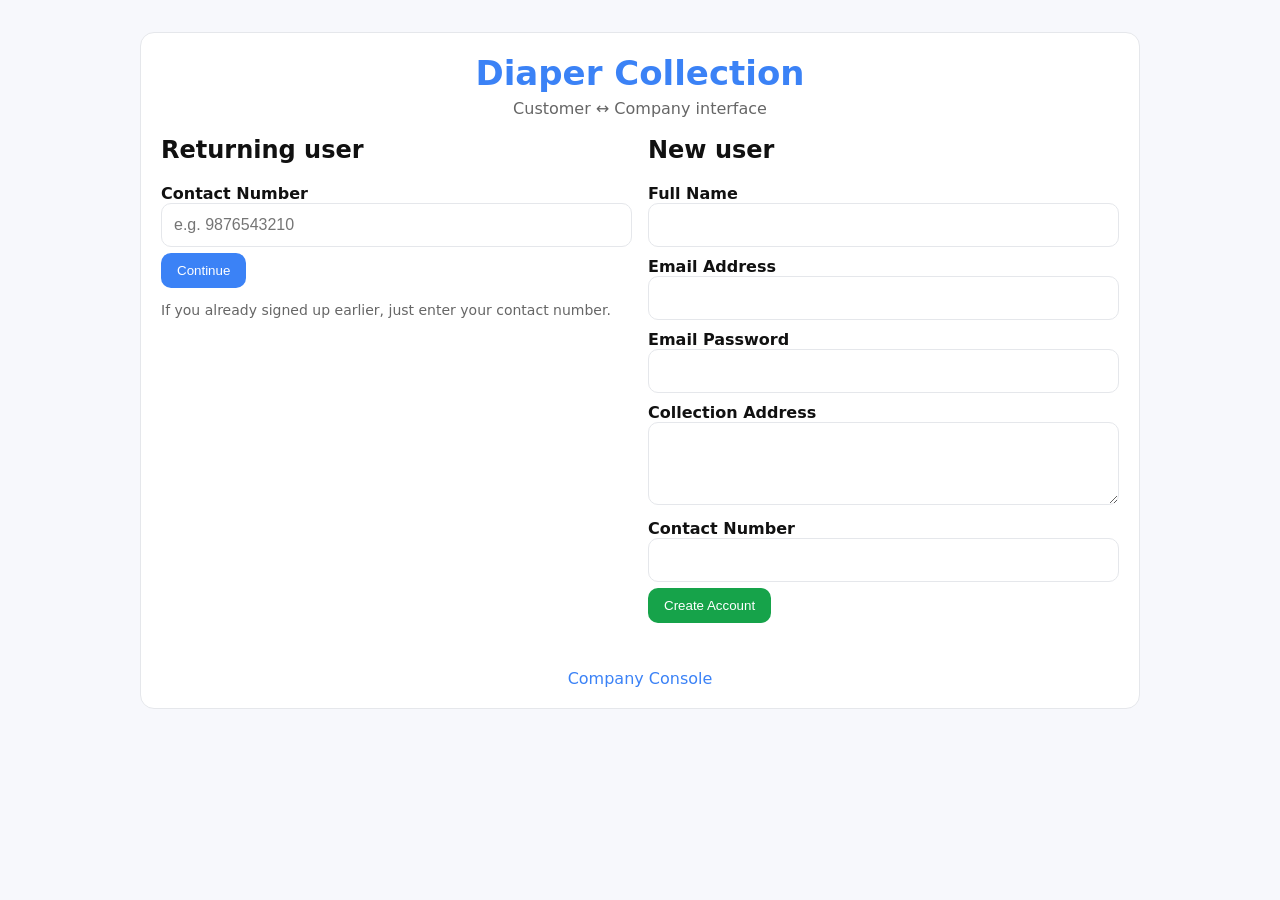
<file: index.html>
<!DOCTYPE html>
<html lang="en">
<head>
  <meta charset="UTF-8" />
  <title>Diaper Collection | Sign In</title>
  <link rel="stylesheet" href="style.css" />
</head>
<body data-page="index">
  <div class="container card">
    <h1 class="brand">Diaper Collection</h1>
    <p class="subtitle">Customer ↔ Company interface</p>

    <div class="split">
      <!-- Returning user -->
      <div class="panel">
        <h2>Returning user</h2>
        <form id="returnForm">
          <label>Contact Number
            <input type="tel" id="returnContact" placeholder="e.g. 9876543210" required />
          </label>
          <button type="submit" class="btn primary">Continue</button>
          <p class="hint">If you already signed up earlier, just enter your contact number.</p>
          <div id="returnError" class="error"></div>
        </form>
      </div>

      <!-- New user -->
      <div class="panel">
        <h2>New user</h2>
        <form id="newUserForm">
          <label>Full Name
            <input type="text" id="name" required />
          </label>
          <label>Email Address
            <input type="email" id="email" required />
          </label>
          <label>Email Password
            <input type="password" id="password" required />
          </label>
          <label>Collection Address
            <textarea id="address" rows="3" required></textarea>
          </label>
          <label>Contact Number
            <input type="tel" id="contact" required />
          </label>
          <button type="submit" class="btn success">Create Account</button>
          <div id="newUserError" class="error"></div>
        </form>
      </div>
    </div>

    <div class="footer-links">
      <a href="company.html" class="link">Company Console</a>
    </div>
  </div>

  <script src="script.js"></script>
</body>
</html>
</file>
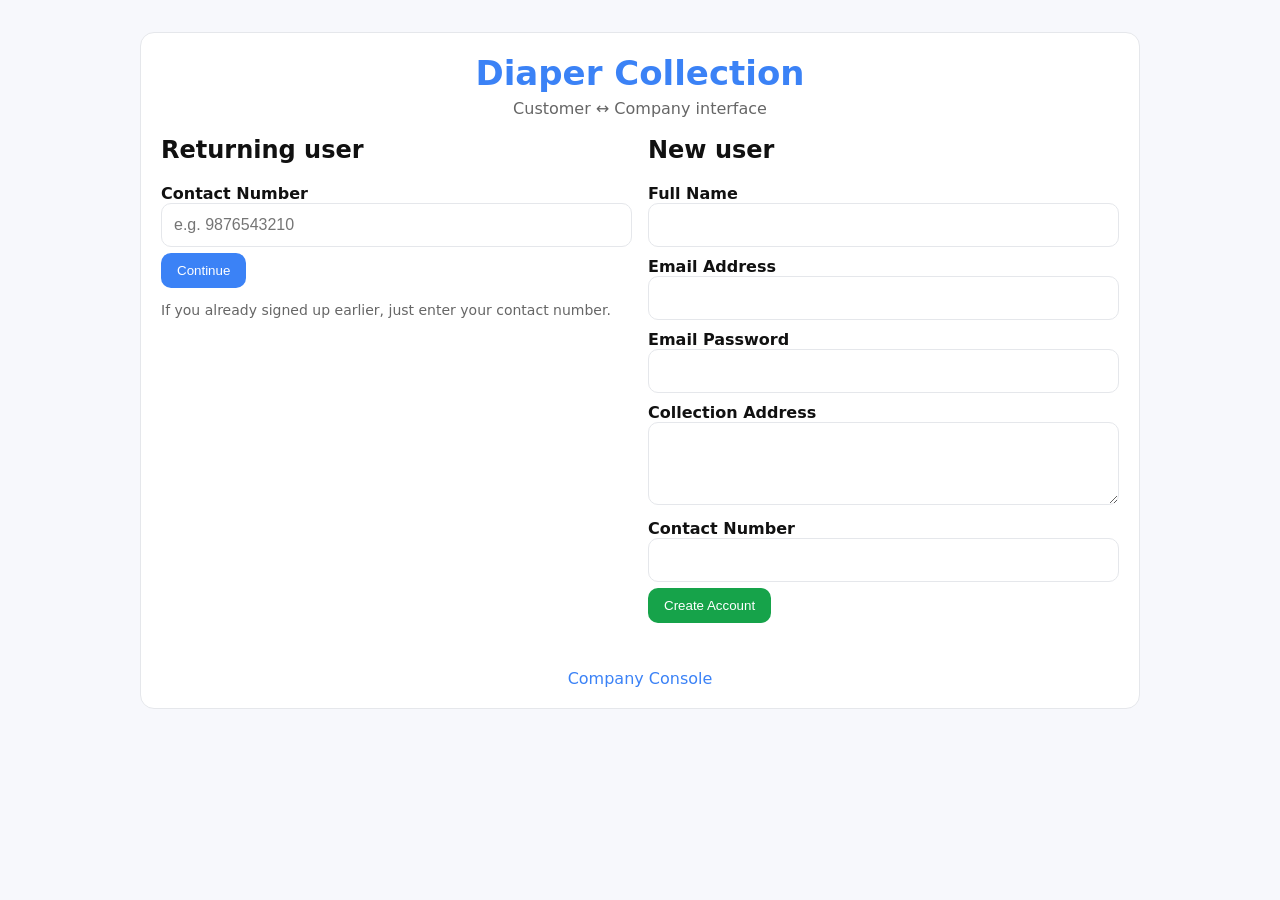
<file: awareness.html>
<!DOCTYPE html>
<html lang="en">
<head>
  <meta charset="UTF-8" />
  <title>Diaper Collection | Awareness</title>
  <link rel="stylesheet" href="style.css" />
</head>
<body data-page="awareness">
  <header class="topbar">
    <div class="brand-sm">Diaper Collection</div>
    <nav class="topnav">
      <a href="points.html" class="btn light">Check My Points</a>
      <button id="logoutBtn" class="btn">Logout</button>
    </nav>
  </header>

  <main class="container card">
    <h2>Welcome, <span id="welcomeName">Customer</span> 👋</h2>

    <section class="grid-2">
      <div>
        <h3>Why collect diapers?</h3>
        <ul class="bullets">
          <li>Reduces landfill volume and leachate contamination</li>
          <li>Cuts methane emissions from decomposing organics</li>
          <li>Separates sanitary waste to protect public health</li>
        </ul>

        <h3>What we do: Pyrolysis ♻️</h3>
        <p>
          We apply <strong>pyrolysis</strong>—heating waste in the absence of oxygen—to convert
          diapers into useful outputs like oil, gas, and char. This lowers volume, recovers energy,
          and keeps neighborhoods cleaner.
        </p>
        <p class="note">Every 10 diapers you notify earns you <strong>5 points</strong>.</p>
      </div>

      <div class="action-box">
        <h3>Have diapers to pick up?</h3>
        <p>Click below to notify us. We’ll record your count and update your points.</p>
        <button id="notifyBtn" class="btn primary big">Notify Diapers</button>
        <div class="mini">We’ll also alert the company team with your name, address and contact.</div>
      </div>
    </section>
  </main>

  <!-- On-screen modal: earned points -->
  <div id="pointsModal" class="modal hidden">
    <div class="modal-card">
      <div class="modal-title">🎉 Points Updated</div>
      <div id="pointsMsg" class="modal-body"></div>
      <div class="modal-actions">
        <button id="addMoreBtn" class="btn success">Add More</button>
        <button id="okBtn" class="btn">OK</button>
      </div>
    </div>
  </div>

  <!-- On-screen modal: enter diaper count -->
  <div id="countModal" class="modal hidden">
    <div class="modal-card">
      <div class="modal-title">Enter Diaper Count</div>
      <label class="modal-input">
        <input type="number" id="diaperInput" min="0" step="1" placeholder="e.g. 10" />
      </label>
      <div class="modal-actions">
        <button id="countCancel" class="btn">Cancel</button>
        <button id="countOk" class="btn primary">Submit</button>
      </div>
    </div>
  </div>

  <script src="script.js"></script>
</body>
</html>
</file>
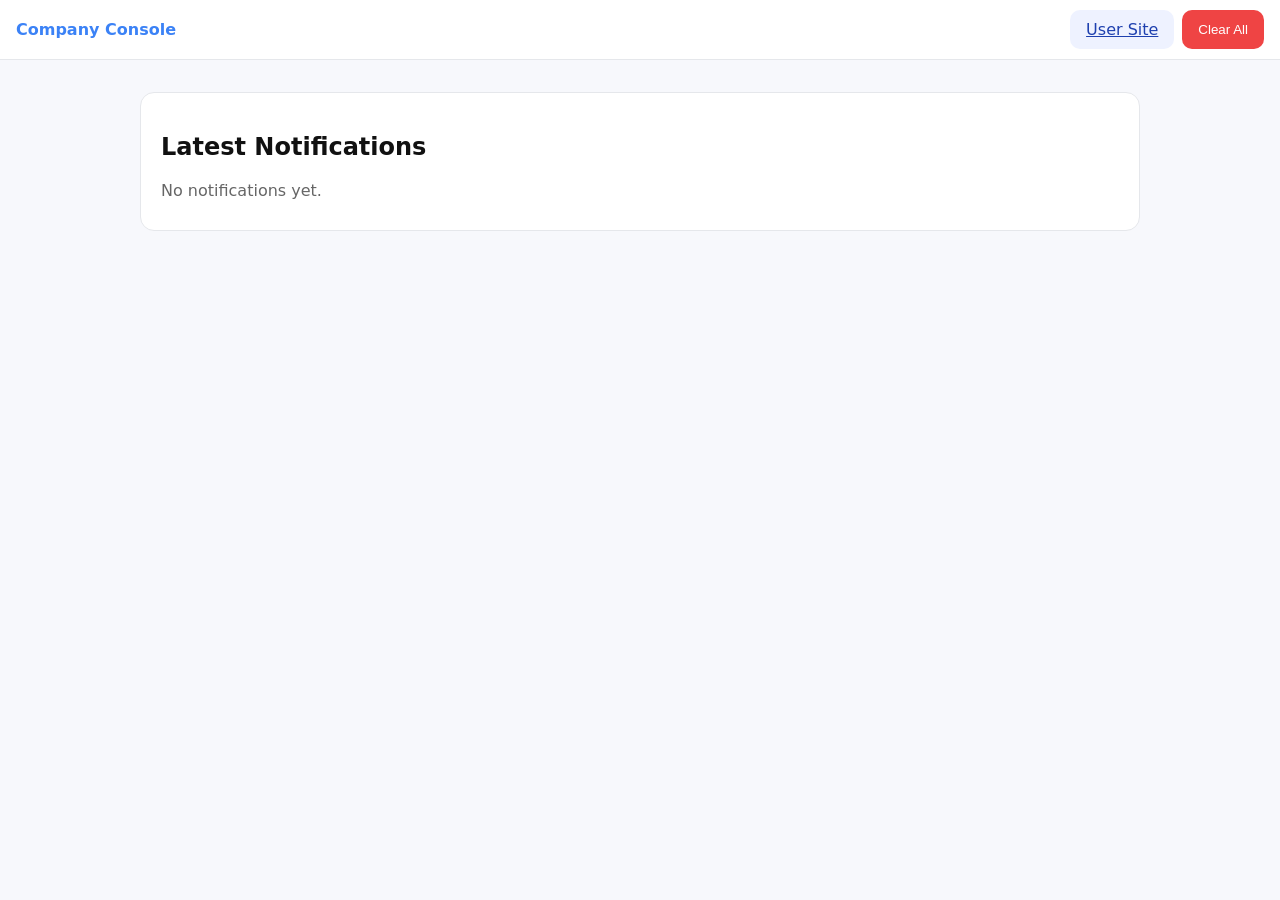
<file: company.html>
<!DOCTYPE html>
<html lang="en">
<head>
  <meta charset="UTF-8" />
  <title>Company Console | Diaper Collection</title>
  <link rel="stylesheet" href="style.css" />
</head>
<body data-page="company">
  <header class="topbar">
    <div class="brand-sm">Company Console</div>
    <nav class="topnav">
      <a href="index.html" class="btn light">User Site</a>
      <button id="clearNotifs" class="btn danger">Clear All</button>
    </nav>
  </header>

  <main class="container card">
    <h2>Latest Notifications</h2>
    <div id="notifEmpty" class="muted">No notifications yet.</div>
    <div id="notifList" class="list"></div>
  </main>

  <script src="script.js"></script>
</body>
</html>
</file>
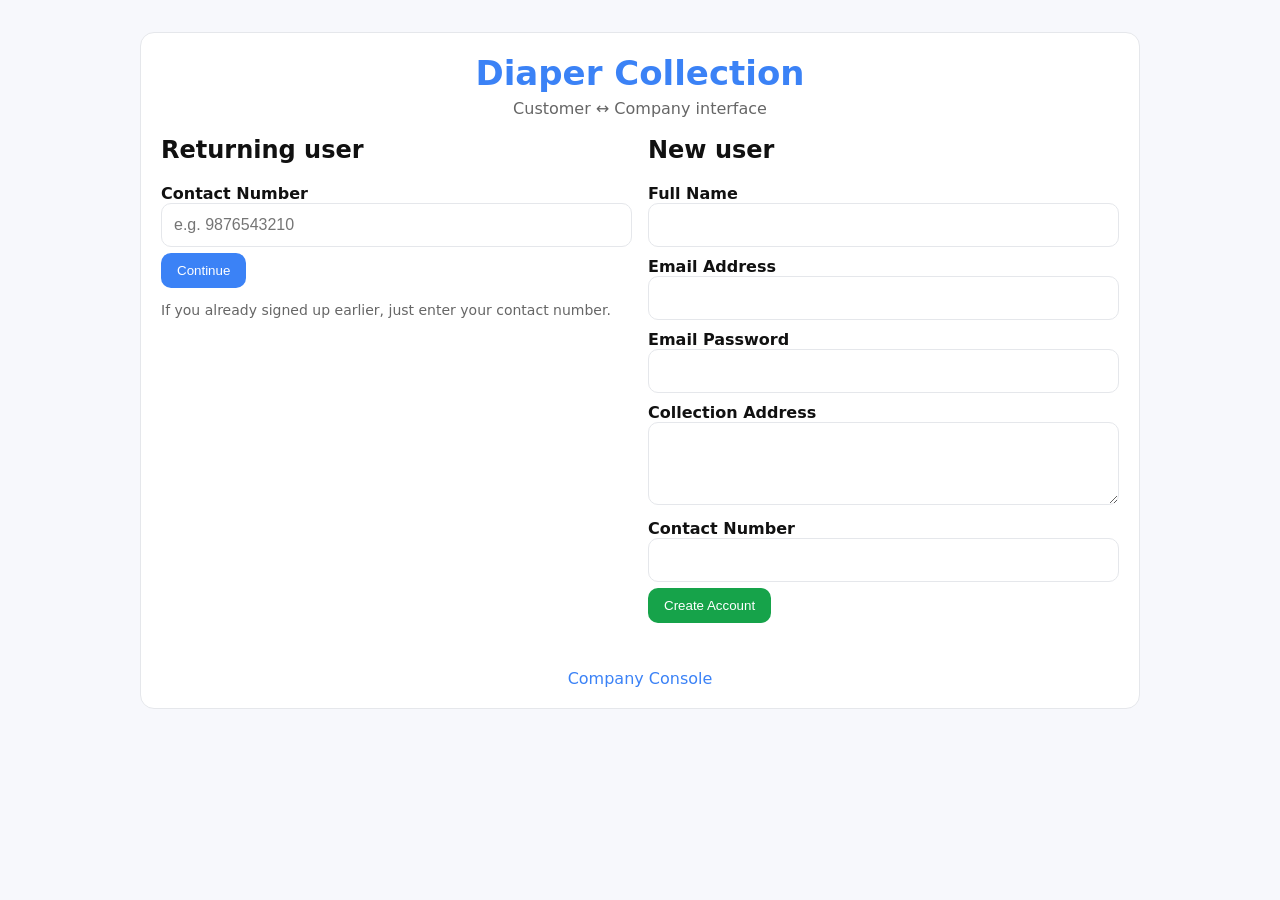
<file: points.html>
<!DOCTYPE html>
<html lang="en">
<head>
  <meta charset="UTF-8" />
  <title>Diaper Collection | My Points</title>
  <link rel="stylesheet" href="style.css" />
</head>
<body data-page="points">
  <header class="topbar">
    <div class="brand-sm">Diaper Collection</div>
    <nav class="topnav">
      <a href="awareness.html" class="btn light">Back</a>
      <button id="logoutBtn" class="btn">Logout</button>
    </nav>
  </header>

  <main class="container card center">
    <h2>My Points</h2>
    <div class="points-box">
      <div class="points-value" id="pointsValue">0</div>
      <div class="points-note">You earn 5 points for every 10 diapers.</div>
      <div class="points-note small">Remainder (not yet redeemed): <span id="pendingValue">0</span></div>
    </div>
  </main>

  <script src="script.js"></script>
</body>
</html>
</file>
<file: style.css>
:root{
  --bg: #f7f8fc;
  --card: #ffffff;
  --ink: #111;
  --muted: #666;
  --brand: #3b82f6;
  --success: #16a34a;
  --warn: #f59e0b;
  --danger: #ef4444;
  --line: #e5e7eb;
}

*{ box-sizing: border-box; }
html,body{ margin:0; padding:0; font-family: system-ui, Arial, sans-serif; background: var(--bg); color: var(--ink); }

.container{ max-width: 1000px; margin: 32px auto; padding: 0 16px; }
.card{ background: var(--card); border:1px solid var(--line); border-radius: 14px; padding: 20px; }

.brand{ margin:0 0 6px; font-size: 34px; font-weight: 800; color: var(--brand); text-align: center; }
.brand-sm{ font-weight: 800; color: var(--brand); }

.subtitle{ margin:0 0 18px; color: var(--muted); text-align:center; }

.split{ display: grid; grid-template-columns: 1fr 1fr; gap: 16px; }
.panel h2{ margin-top:0; }
label{ display:block; font-weight:600; margin:10px 0 6px; }
input, textarea{
  width:100%; padding:12px; border:1px solid var(--line); border-radius:10px; font-size:16px;
}
textarea{ resize: vertical; }

.btn{ padding:10px 16px; border:none; border-radius:10px; cursor:pointer; background:#e5e7eb; }
.btn.primary{ background: var(--brand); color:#fff; }
.btn.success{ background: var(--success); color:#fff; }
.btn.light{ background:#eef2ff; color:#1e40af; }
.btn.danger{ background: var(--danger); color:#fff; }
.btn.big{ padding:14px 20px; font-size:18px; }

.hint{ color: var(--muted); font-size: 14px; }
.error{ color: var(--danger); margin-top: 8px; min-height: 20px; }
.muted{ color: var(--muted); }

.footer-links{ margin-top: 18px; text-align:center; }
.link{ text-decoration:none; color: var(--brand); }

.topbar{
  background: #fff; border-bottom:1px solid var(--line);
  display:flex; align-items:center; justify-content:space-between; padding: 10px 16px;
}
.topnav{ display:flex; gap: 8px; }

/* Layout sections */
.grid-2{ display:grid; grid-template-columns: 1.2fr 0.8fr; gap:18px; align-items:start; }
.action-box{ background:#f0f9ff; border:1px solid #e0f2fe; border-radius:12px; padding:18px; }
.bullets{ margin: 0 0 10px 18px; }
.note{ background:#fff7ed; border:1px solid #ffedd5; padding:8px 12px; border-radius:10px; }

.center{ text-align:center; }

.points-box{
  display:inline-block; padding:20px 28px; border:1px dashed var(--line); border-radius:14px; background:#fff;
}
.points-value{
  font-size:48px; font-weight:800; color: var(--success);
}
.points-note{ color: var(--muted); margin-top:8px; }
.points-note.small{ font-size: 14px; }

/* Lists (company console) */
.list{ display:flex; flex-direction:column; gap:10px; margin-top: 10px; }
.item{
  border:1px solid var(--line); border-radius: 12px; padding:12px; background:#fff;
  display:grid; grid-template-columns: 1fr auto; gap:8px; align-items:center;
}
.item .meta{ color: var(--muted); font-size: 14px; }
.item .badge{ background:#f1f5f9; padding:4px 8px; border-radius: 999px; }

/* Modal */
.modal{
  position: fixed; inset:0; display:none; align-items:center; justify-content:center;
  background: rgba(0,0,0,0.45); z-index:1000;
}
.modal.show{ display:flex; }
.modal-card{
  background:#fff; border-radius:18px; width:min(480px, 90vw); border:1px solid var(--line);
  padding:18px;
}
.modal-title{ font-size:20px; font-weight:800; margin-bottom:8px; }
.modal-body{ margin-bottom:12px; }
.modal-actions{ display:flex; justify-content:flex-end; gap:8px; }
.modal-input input{ width:100%; }

/* small screens */
@media (max-width: 860px){
  .split{ grid-template-columns: 1fr; }
  .grid-2{ grid-template-columns: 1fr; }
}
</file>
